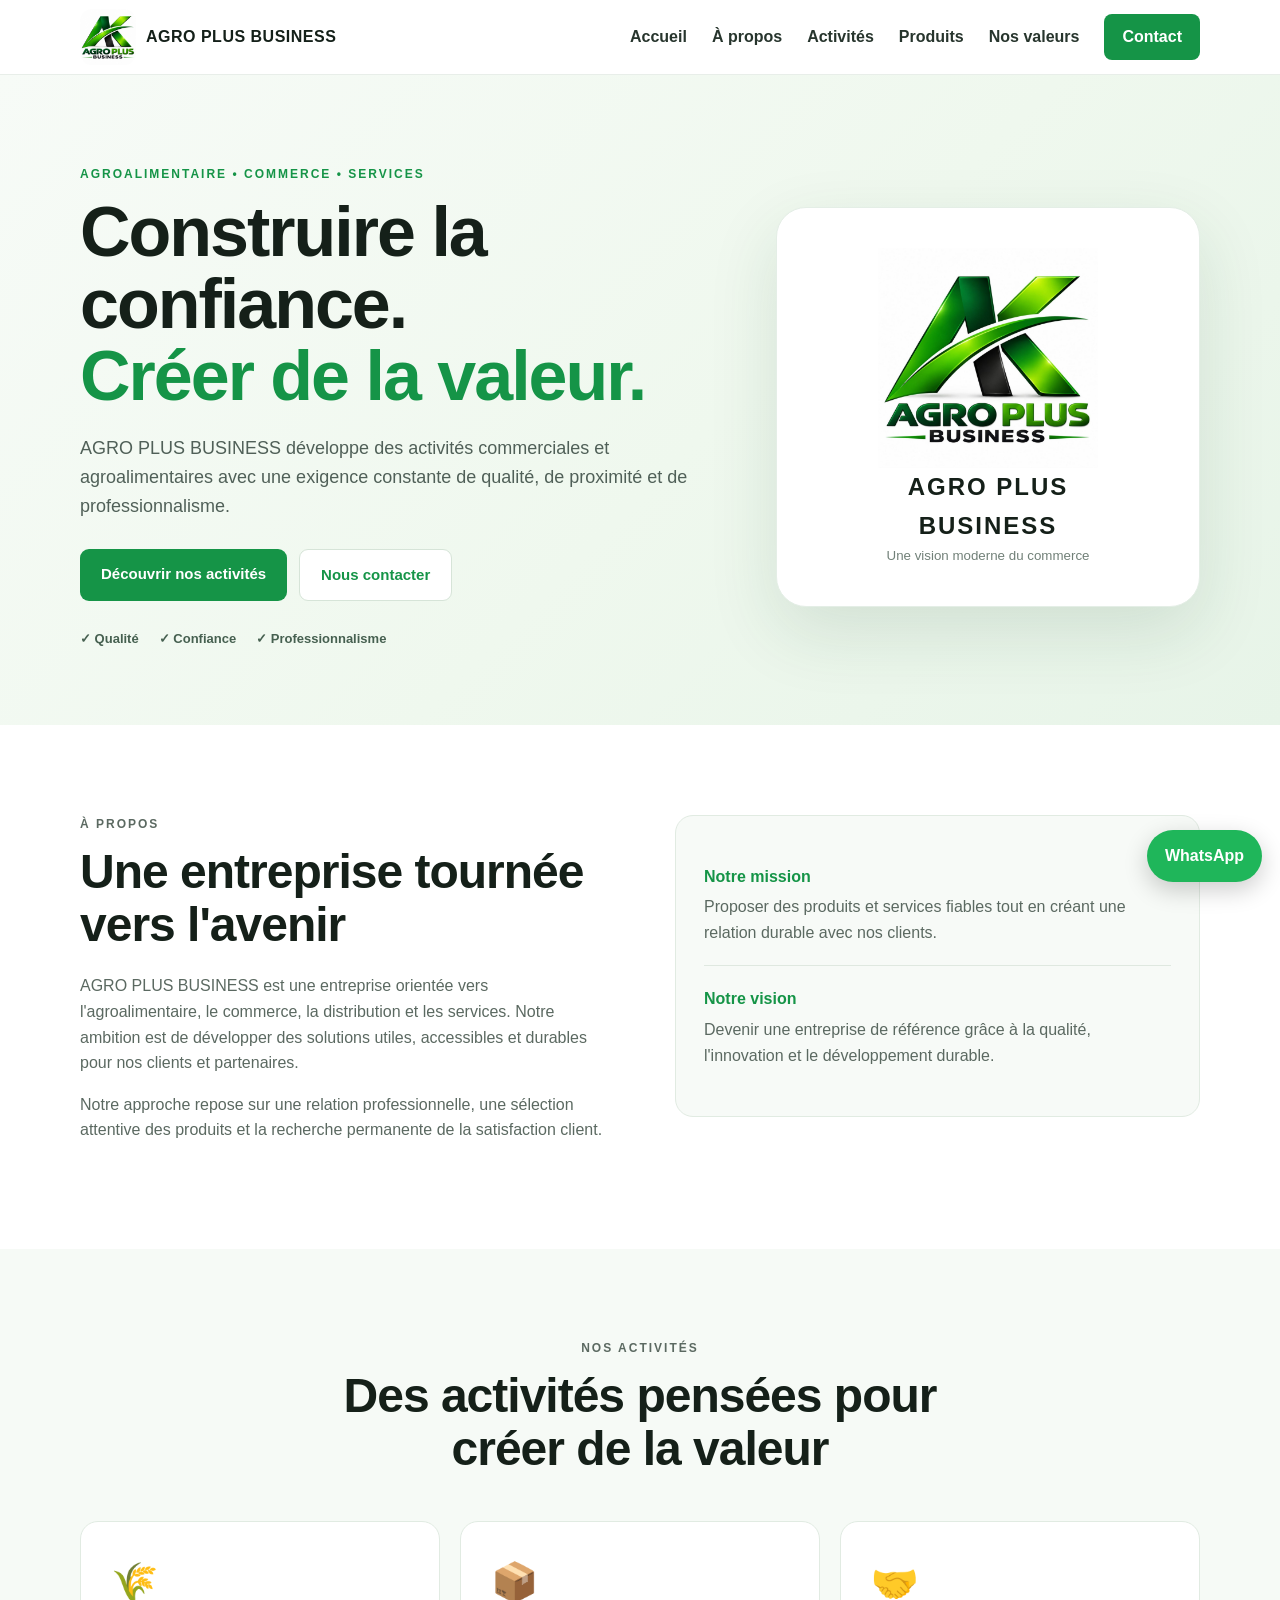
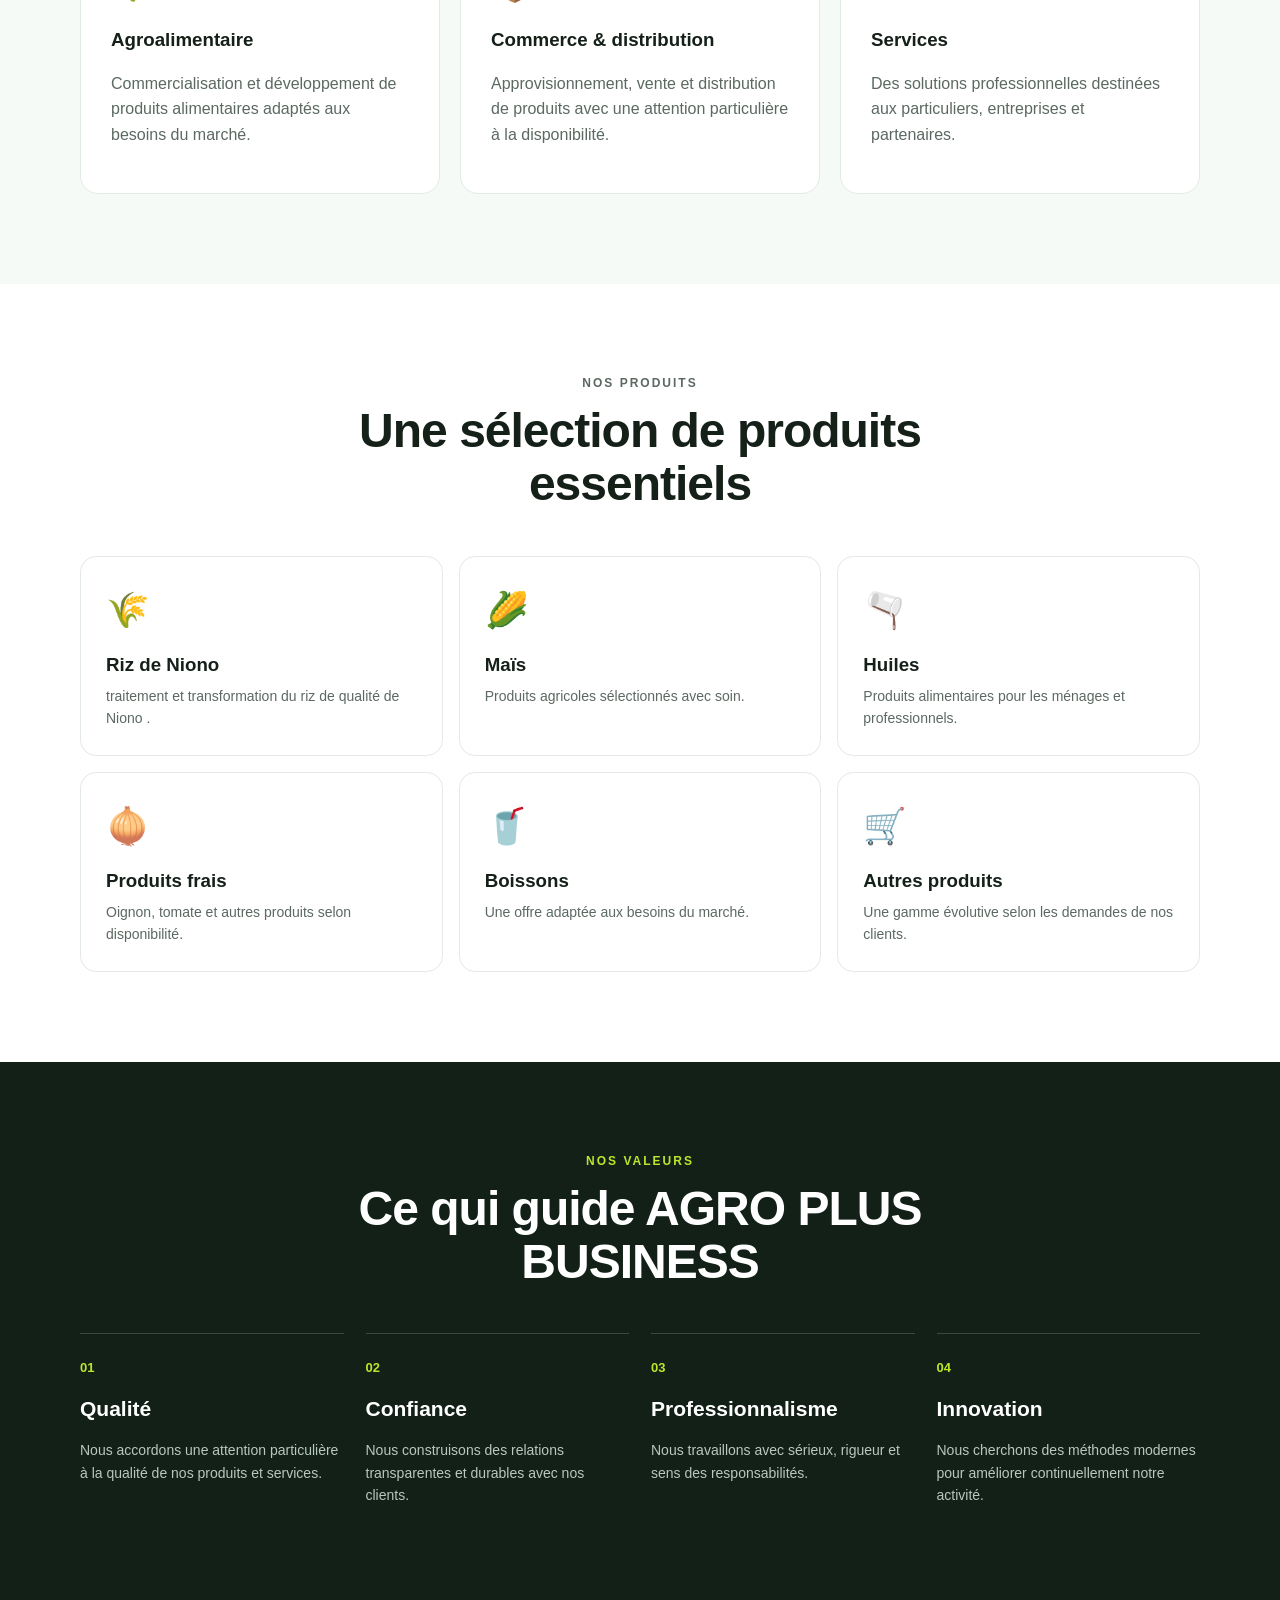
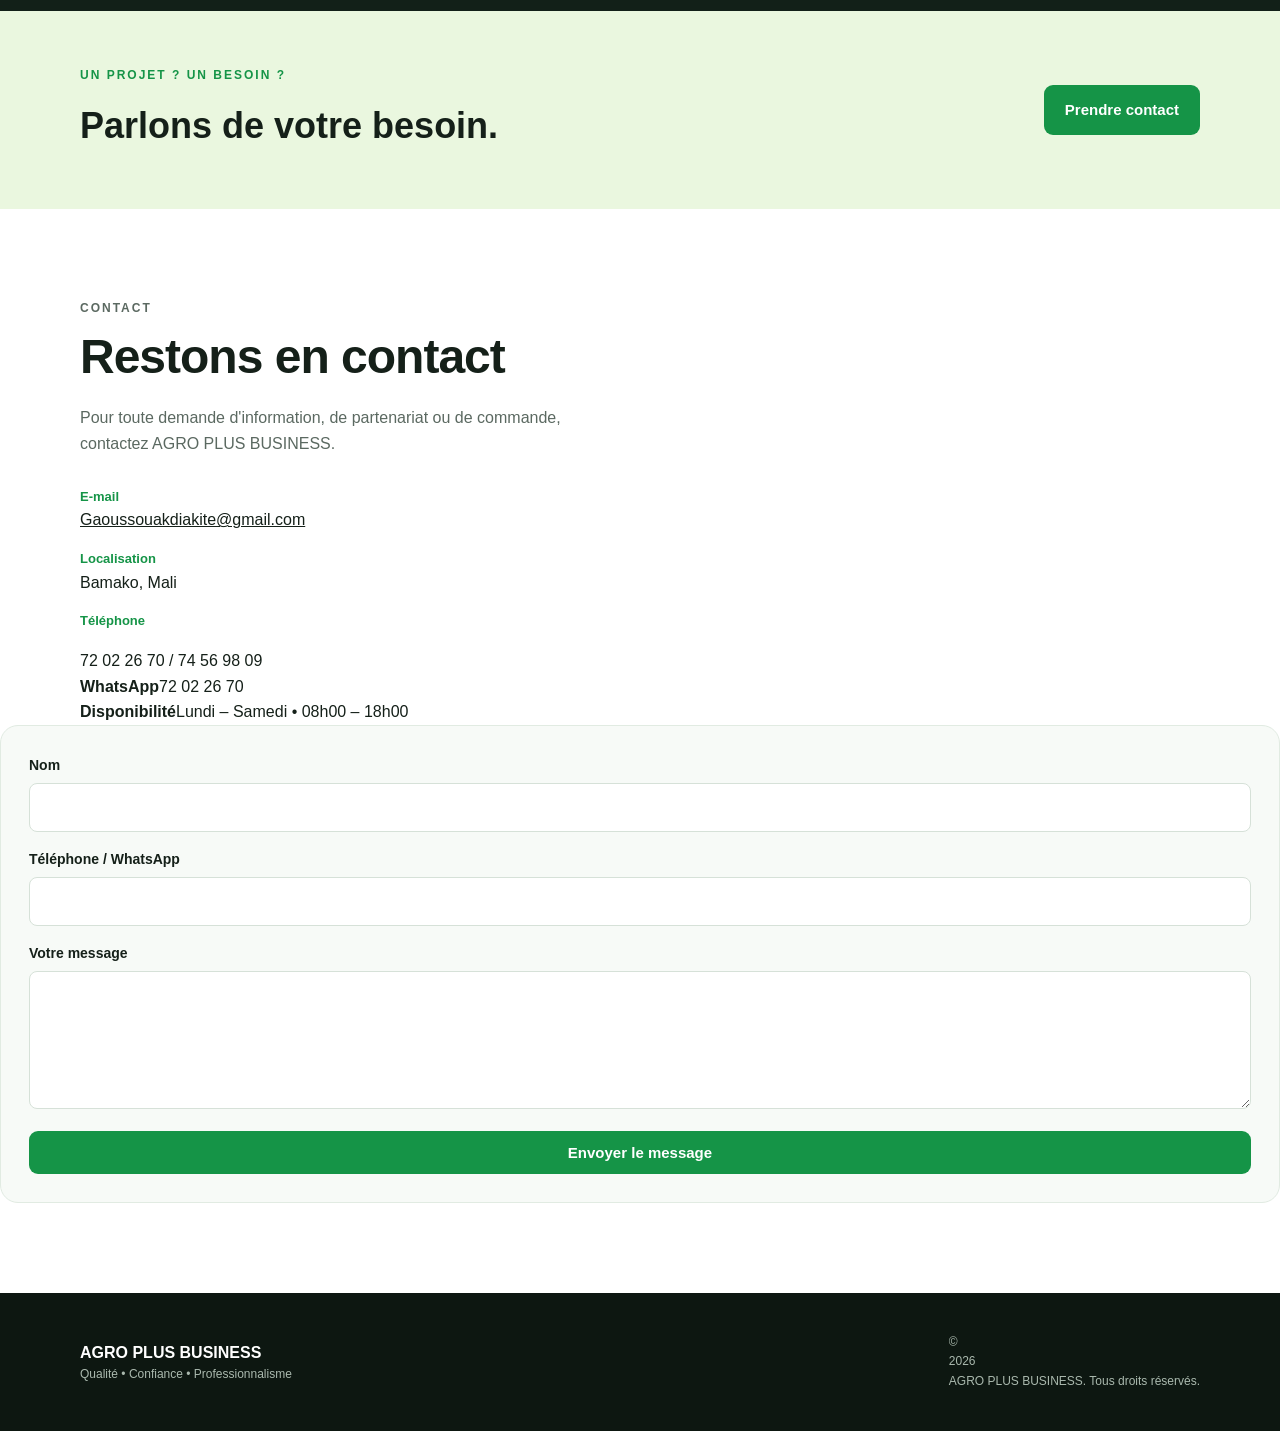
<file: index.html>
<!DOCTYPE html>
<html lang="fr">
<head>
  <meta charset="UTF-8">
  <meta name="viewport" content="width=device-width, initial-scale=1.0">
  <meta name="description" content="AGRO PLUS BUSINESS — Agroalimentaire, commerce, distribution et services au Mali. Qualité, confiance, professionnalisme.">
  <meta name="keywords" content="Agro Plus Business, agroalimentaire, Mali, Ségou, riz, maïs, huile, commerce, distribution">
  <meta name="author" content="AGRO PLUS BUSINESS">
  <meta name="robots" content="index, follow">
  <title>AGRO PLUS BUSINESS | Qualité • Confiance • Professionnalisme</title>
  <link rel="stylesheet" href="style.css">
</head>
<body>
  <header class="header">
    <div class="container nav">
      <a class="brand" href="#accueil" aria-label="AGRO PLUS BUSINESS">
        <img src="logo-agro-plus-business.jpg" alt="AGRO PLUS BUSINESS" style="width:56px;height:56px;object-fit:contain;border-radius:12px;">
        <span>AGRO PLUS <b>BUSINESS</b></span>
      </a>
      <button class="menu-btn" aria-label="Ouvrir le menu">☰</button>
      <nav class="menu">
        <a href="#accueil">Accueil</a>
        <a href="#apropos">À propos</a>
        <a href="#activites">Activités</a>
        <a href="#produits">Produits</a>
        <a href="#valeurs">Nos valeurs</a>
        <a href="#contact" class="nav-cta">Contact</a>
      </nav>
    </div>
  </header>

  <main>
    <section id="accueil" class="hero">
      <div class="container hero-grid">
        <div class="hero-copy">
          <p class="eyebrow">AGROALIMENTAIRE • COMMERCE • SERVICES</p>
          <h1>Construire la confiance.<br><span>Créer de la valeur.</span></h1>
          <p class="hero-text">
            AGRO PLUS BUSINESS développe des activités commerciales et agroalimentaires
            avec une exigence constante de qualité, de proximité et de professionnalisme.
          </p>
          <div class="actions">
            <a class="btn btn-primary" href="#activites">Découvrir nos activités</a>
            <a class="btn btn-light" href="#contact">Nous contacter</a>
          </div>
          <div class="trust">
            <span>✓ Qualité</span><span>✓ Confiance</span><span>✓ Professionnalisme</span>
          </div>
        </div>
        <div class="hero-card">
        <img src="logo-agro-plus-business.jpg" alt="AGRO PLUS BUSINESS" style="width:220px;max-width:100%;height:auto;display:block;margin:0 auto;">
          <p>AGRO PLUS<br><strong>BUSINESS</strong></p>
          <small>Une vision moderne du commerce</small>
        </div>
      </div>
    </section>

    <section id="apropos" class="section">
      <div class="container two-col">
        <div>
          <p class="eyebrow">À PROPOS</p>
          <h2>Une entreprise tournée vers l'avenir</h2>
          <p>
            AGRO PLUS BUSINESS est une entreprise orientée vers l'agroalimentaire,
            le commerce, la distribution et les services. Notre ambition est de
            développer des solutions utiles, accessibles et durables pour nos clients
            et partenaires.
          </p>
          <p>
            Notre approche repose sur une relation professionnelle, une sélection
            attentive des produits et la recherche permanente de la satisfaction client.
          </p>
        </div>
        <div class="info-box">
          <div><b>Notre mission</b><span>Proposer des produits et services fiables tout en créant une relation durable avec nos clients.</span></div>
          <div><b>Notre vision</b><span>Devenir une entreprise de référence grâce à la qualité, l'innovation et le développement durable.</span></div>
        </div>
      </div>
    </section>

    <section id="activites" class="section soft">
      <div class="container">
        <div class="section-head">
          <p class="eyebrow">NOS ACTIVITÉS</p>
          <h2>Des activités pensées pour créer de la valeur</h2>
        </div>
        <div class="cards">
          <article class="card"><div class="icon">🌾</div><h3>Agroalimentaire</h3><p>Commercialisation et développement de produits alimentaires adaptés aux besoins du marché.</p></article>
          <article class="card"><div class="icon">📦</div><h3>Commerce & distribution</h3><p>Approvisionnement, vente et distribution de produits avec une attention particulière à la disponibilité.</p></article>
          <article class="card"><div class="icon">🤝</div><h3>Services</h3><p>Des solutions professionnelles destinées aux particuliers, entreprises et partenaires.</p></article>
        </div>
      </div>
    </section>

    <section id="produits" class="section">
      <div class="container">
        <div class="section-head">
          <p class="eyebrow">NOS PRODUITS</p>
          <h2>Une sélection de produits essentiels</h2>
        </div>
        <div class="product-grid">
          <div class="product"><span>🌾</span><h3>Riz de Niono </h3><p>traitement et transformation du riz de qualité de Niono .</p></div>
          <div class="product"><span>🌽</span><h3>Maïs</h3><p>Produits agricoles sélectionnés avec soin.</p></div>
          <div class="product"><span>🫗</span><h3>Huiles</h3><p>Produits alimentaires pour les ménages et professionnels.</p></div>
          <div class="product"><span>🧅</span><h3>Produits frais</h3><p>Oignon, tomate et autres produits selon disponibilité.</p></div>
          <div class="product"><span>🥤</span><h3>Boissons</h3><p>Une offre adaptée aux besoins du marché.</p></div>
          <div class="product"><span>🛒</span><h3>Autres produits</h3><p>Une gamme évolutive selon les demandes de nos clients.</p></div>
        </div>
      </div>
    </section>

    <section id="valeurs" class="section dark">
      <div class="container">
        <div class="section-head">
          <p class="eyebrow">NOS VALEURS</p>
          <h2>Ce qui guide AGRO PLUS BUSINESS</h2>
        </div>
        <div class="values">
          <div><strong>01</strong><h3>Qualité</h3><p>Nous accordons une attention particulière à la qualité de nos produits et services.</p></div>
          <div><strong>02</strong><h3>Confiance</h3><p>Nous construisons des relations transparentes et durables avec nos clients.</p></div>
          <div><strong>03</strong><h3>Professionnalisme</h3><p>Nous travaillons avec sérieux, rigueur et sens des responsabilités.</p></div>
          <div><strong>04</strong><h3>Innovation</h3><p>Nous cherchons des méthodes modernes pour améliorer continuellement notre activité.</p></div>
        </div>
      </div>
    </section>

    <section class="cta">
      <div class="container cta-inner">
        <div><p class="eyebrow">UN PROJET ? UN BESOIN ?</p><h2>Parlons de votre besoin.</h2></div>
        <a class="btn btn-primary" href="#contact">Prendre contact</a>
      </div>
    </section>

    <section id="contact" class="section">
      <div class="container contact-grid">
        <div>
          <p class="eyebrow">CONTACT</p>
          <h2>Restons en contact</h2>
          <p>Pour toute demande d'information, de partenariat ou de commande, contactez AGRO PLUS BUSINESS.</p>
          <div class="contact-list">
            <div><b>E-mail</b><a href="mailto:Gaoussouakdiakite@gmail.com">Gaoussouakdiakite@gmail.com</a></div>
            <div><b>Localisation</b><span>Bamako, Mali</span></div>
            <b>Téléphone</b><span>72 02 26 70 / 74 56 98 09</span></div>
          <div><b>WhatsApp</b><span>72 02 26 70</span></div>
            <div><b>Disponibilité</b><span>Lundi – Samedi • 08h00 – 18h00</span></div>
          </div>
        </div>
        <form class="contact-form" action="mailto:Gaoussouakdiakite@gmail.com" method="post" enctype="text/plain">
          <label>Nom<input type="text" name="nom" required></label>
          <label>Téléphone / WhatsApp<input type="tel" name="telephone"></label>
          <label>Votre message<textarea name="message" rows="5" required></textarea></label>
          <button class="btn btn-primary" type="submit">Envoyer le message</button>
        </form>
      </div>
    </section>
  </main>

  <footer class="footer">
    <div class="container footer-inner">
      <div><strong>AGRO PLUS BUSINESS</strong><span>Qualité • Confiance • Professionnalisme</span></div>
      <p>© <span id="year"></span> AGRO PLUS BUSINESS. Tous droits réservés.</p>
    </div>
  </footer>
  <a class="whatsapp" href="https://wa.me/" aria-label="Contacter sur WhatsApp">WhatsApp</a>
  <script src="script.js"></script>
</body>
</html>
</file>
<file: style.css>
*{box-sizing:border-box}html{scroll-behavior:smooth}body{margin:0;font-family:Arial,Helvetica,sans-serif;color:#152019;background:#fff;line-height:1.6}.container{width:min(1120px,92%);margin:auto}.header{position:sticky;top:0;z-index:20;background:rgba(255,255,255,.96);border-bottom:1px solid #e8eee9}.nav{height:74px;display:flex;align-items:center;justify-content:space-between}.brand{display:flex;align-items:center;gap:10px;text-decoration:none;color:#142019;font-weight:700;letter-spacing:.5px}.brand-mark{display:grid;place-items:center;width:42px;height:42px;border-radius:12px;background:#159447;color:#fff;font-size:24px;font-weight:900}.brand-mark span,.a-logo span{color:#c6e92b}.menu{display:flex;align-items:center;gap:25px}.menu a{color:#27352d;text-decoration:none;font-weight:600}.nav-cta{background:#159447;color:white!important;padding:10px 18px;border-radius:8px}.menu-btn{display:none;border:0;background:none;font-size:28px}.hero{background:linear-gradient(135deg,#f7fbf7 0%,#eff8ee 55%,#e7f4e8 100%);padding:90px 0 75px}.hero-grid{display:grid;grid-template-columns:1.2fr .8fr;gap:60px;align-items:center}.eyebrow{font-size:12px;font-weight:800;letter-spacing:2px;color:#159447;margin:0 0 12px}.hero h1{font-size:clamp(42px,6vw,70px);line-height:1.03;margin:0 0 22px;letter-spacing:-2px}.hero h1 span{color:#159447}.hero-text{font-size:18px;max-width:650px;color:#506058}.actions{display:flex;gap:12px;flex-wrap:wrap;margin:28px 0}.btn{display:inline-block;padding:13px 21px;border-radius:9px;text-decoration:none;border:0;font-weight:800;cursor:pointer;font-size:15px}.btn-primary{background:#159447;color:#fff}.btn-light{background:#fff;color:#159447;border:1px solid #d6e4d8}.trust{display:flex;gap:20px;flex-wrap:wrap;font-size:13px;font-weight:700;color:#466050}.hero-card{min-height:390px;border-radius:30px;background:#fff;box-shadow:0 25px 70px rgba(25,75,42,.12);display:grid;place-items:center;text-align:center;padding:40px;border:1px solid #e4eee6}.a-logo{width:190px;height:190px;border-radius:48px;display:grid;place-items:center;background:#159447;color:#fff;font-size:88px;font-weight:900;box-shadow:0 20px 40px rgba(21,148,71,.25)}.hero-card p{font-size:24px;font-weight:800;letter-spacing:2px;margin:0}.hero-card small{color:#718078}.section{padding:90px 0}.soft{background:#f6faf6}.two-col,.contact-grid{display:grid;grid-template-columns:1fr 1fr;gap:70px;align-items:start}.section h2{font-size:clamp(30px,4vw,48px);line-height:1.1;margin:0 0 22px;letter-spacing:-1px}.section p{color:#5b6961}.info-box{background:#f7faf7;border:1px solid #e1ebe2;border-radius:18px;padding:28px}.info-box div{padding:20px 0;border-bottom:1px solid #dfe8e0}.info-box div:last-child{border:0}.info-box b{display:block;color:#159447;margin-bottom:5px}.info-box span{color:#5b6961}.section-head{text-align:center;max-width:700px;margin:0 auto 45px}.cards{display:grid;grid-template-columns:repeat(3,1fr);gap:20px}.card{background:#fff;border:1px solid #e1ebe2;border-radius:18px;padding:30px;transition:.2s}.card:hover{transform:translateY(-4px);box-shadow:0 15px 35px rgba(0,0,0,.07)}.icon{font-size:38px}.card h3,.product h3,.values h3{margin:12px 0 5px}.product-grid{display:grid;grid-template-columns:repeat(3,1fr);gap:16px}.product{padding:25px;border:1px solid #e2eae3;border-radius:16px}.product span{font-size:35px}.product p{font-size:14px;margin:0}.dark{background:#122018;color:#fff}.dark .eyebrow{color:#bde52b}.dark h2{color:#fff}.values{display:grid;grid-template-columns:repeat(4,1fr);gap:22px}.values>div{border-top:1px solid rgba(255,255,255,.18);padding-top:20px}.values strong{font-size:13px;color:#bde52b}.values h3{font-size:21px}.values p{color:#b9c8be;font-size:14px}.cta{padding:55px 0;background:#eaf7df}.cta-inner{display:flex;justify-content:space-between;align-items:center;gap:30px}.cta h2{margin:0;font-size:36px}.contact-list{margin-top:30px;display:grid;gap:16px}.contact-list div{display:flex;flex-direction:column}.contact-list b{font-size:13px;color:#159447}.contact-list a{color:#152019}.contact-form{background:#f7faf7;border:1px solid #e1ebe2;border-radius:18px;padding:28px;display:grid;gap:16px}.contact-form label{font-weight:700;font-size:14px}.contact-form input,.contact-form textarea{width:100%;margin-top:7px;border:1px solid #d6e1d8;border-radius:8px;padding:12px;font:inherit;background:#fff}.footer{background:#0d1711;color:#fff;padding:28px 0}.footer-inner{display:flex;justify-content:space-between;gap:20px;align-items:center}.footer span{display:block;color:#aab9ae;font-size:12px}.footer p{font-size:12px;color:#aab9ae}.whatsapp{position:fixed;right:18px;bottom:18px;background:#1fb65a;color:#fff;padding:13px 18px;border-radius:30px;text-decoration:none;font-weight:800;box-shadow:0 8px 25px rgba(0,0,0,.2);z-index:30}@media(max-width:800px){.menu-btn{display:block}.menu{display:none;position:absolute;left:0;right:0;top:74px;background:#fff;padding:18px 5%;border-bottom:1px solid #ddd;flex-direction:column;align-items:stretch}.menu.open{display:flex}.menu a{padding:8px}.hero{padding:60px 0}.hero-grid,.two-col,.contact-grid{grid-template-columns:1fr;gap:35px}.hero-card{min-height:300px}.cards,.product-grid{grid-template-columns:1fr}.values{grid-template-columns:1fr 1fr}.cta-inner,.footer-inner{flex-direction:column;align-items:flex-start}.hero h1{letter-spacing:-1px}.a-logo{width:140px;height:140px;font-size:65px}}@media(max-width:480px){.values{grid-template-columns:1fr}.brand{font-size:13px}.brand-mark{width:36px;height:36px;font-size:20px}}
</file>
